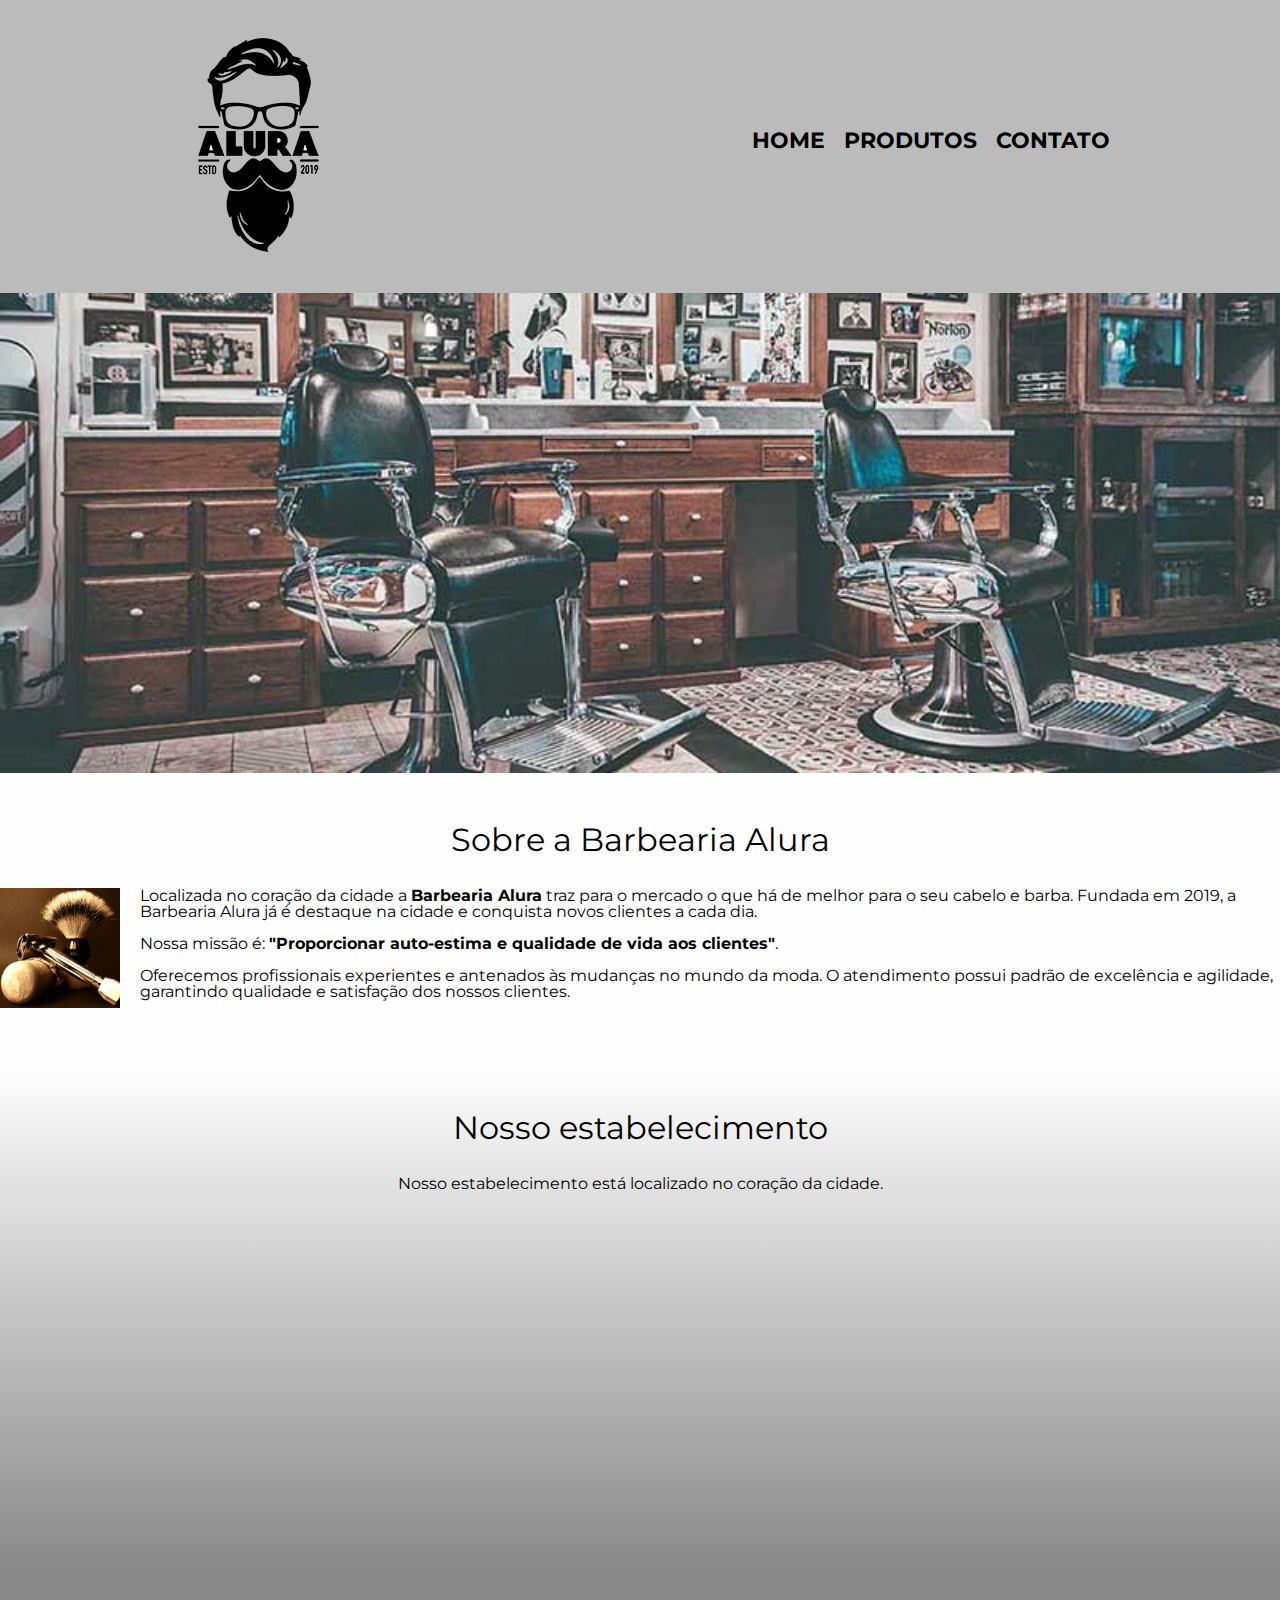
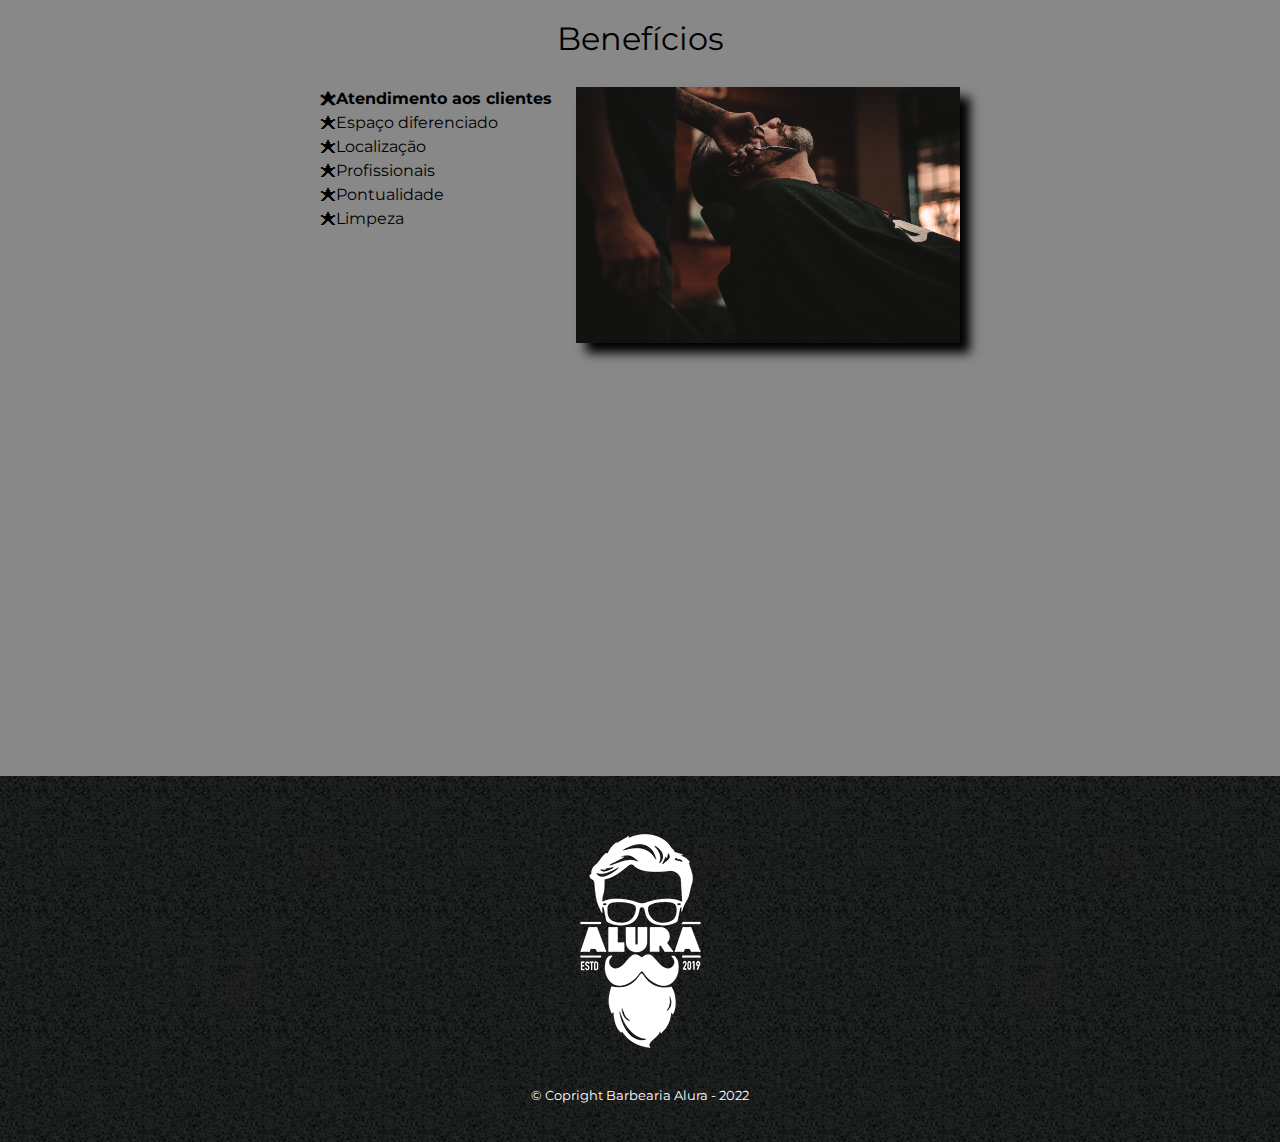
<file: index.html>
<!DOCTYPE html>
<html lang="pt-br">
    <head>
        <meta charset="UTF-8">
        <meta name="viewport" content="width=device-width">
        <title>Barbearia Alura</title>
        <link rel="stylesheet" href="reset.css">
        <link rel="stylesheet" href="style.css">
        <link href="https://fonts.googleapis.com/css2?family=Montserrat&display=swap" rel="stylesheet">
    </head>

    <body>

        <header>
            <div class="caixa">
            <h1><img src="logo.png"></h1>

                <nav>
                    <ul>
                        <li><a href="index.html">Home</a></li>
                        <li><a href="produtos.html">Produtos</a></li>
                        <li><a href="contato.html">Contato</a></li>
                    </ul>
                </nav>
            </div>
        </header>

        <img class="banner" src="banner.jpg">

        <main>
            <section class="principal">
                <h2 class="titulo-principal">Sobre a Barbearia Alura</h2>

                <img class="utensilios" src="utensilios.jpg" alt="Utensilios de um barbeiro">

                <p>Localizada no coração da cidade a <strong>Barbearia Alura</strong> traz para o mercado o que há de melhor para o seu cabelo e barba. Fundada em 2019, a Barbearia Alura já é destaque na cidade e conquista novos clientes a cada dia.</p>

                <p id="missao"><em>Nossa missão é: <strong>"Proporcionar auto-estima e qualidade de vida aos clientes"</strong>.</em></p>

                <p>Oferecemos profissionais experientes e antenados às mudanças no mundo da moda. O atendimento possui padrão de excelência e agilidade, garantindo qualidade e satisfação dos nossos clientes.</p>
            </section>

            <section class="mapa">
                <h3 class="titulo-principal">Nosso estabelecimento</h3>
                <p>Nosso estabelecimento está localizado no coração da cidade.</p>
                
                <div class="mapa-conteudo">
                    <iframe src="https://www.google.com/maps/embed?pb=!1m16!1m12!1m3!1d58513.978022272306!2d-46.62718291250318!3d-23.564003018683074!2m3!1f0!2f0!3f0!3m2!1i1024!2i768!4f13.1!2m1!1salura%20sao%20paulo!5e0!3m2!1spt-BR!2sbr!4v1649362112066!5m2!1spt-BR!2sbr" width="100%" height="300" style="border:0;" allowfullscreen="" loading="lazy" referrerpolicy="no-referrer-when-downgrade"></iframe>
                </div>
            </section>


            <section class="beneficios">
                <h3 class="titulo-principal">Benefícios</h3>
                
                <div class="conteudo-beneficios">
                <ul class="lista-beneficios">
                    <li class="itens">Atendimento aos clientes</li>
                    <li class="itens">Espaço diferenciado</li>
                    <li class="itens">Localização </li>
                    <li class="itens">Profissionais</li>
                    <li class="itens">Pontualidade</li>
                    <li class="itens">Limpeza</li>
                </ul><img src="beneficios.jpg" class="imagem-beneficios">
            </div>

                <div class="video">
                    <iframe width="100%" height="315" src="https://www.youtube.com/embed/wcVVXUV0YUY" title="YouTube video player" frameborder="0" allow="accelerometer; autoplay; clipboard-write; encrypted-media; gyroscope; picture-in-picture" allowfullscreen></iframe>
                </section>
            </div>

        </main>

        <footer>
            <img src="logo-branco.png">
            <p class="copyright">&copy; Copright Barbearia Alura - 2022</p>
        </footer>
    </body>
</html>
</file>
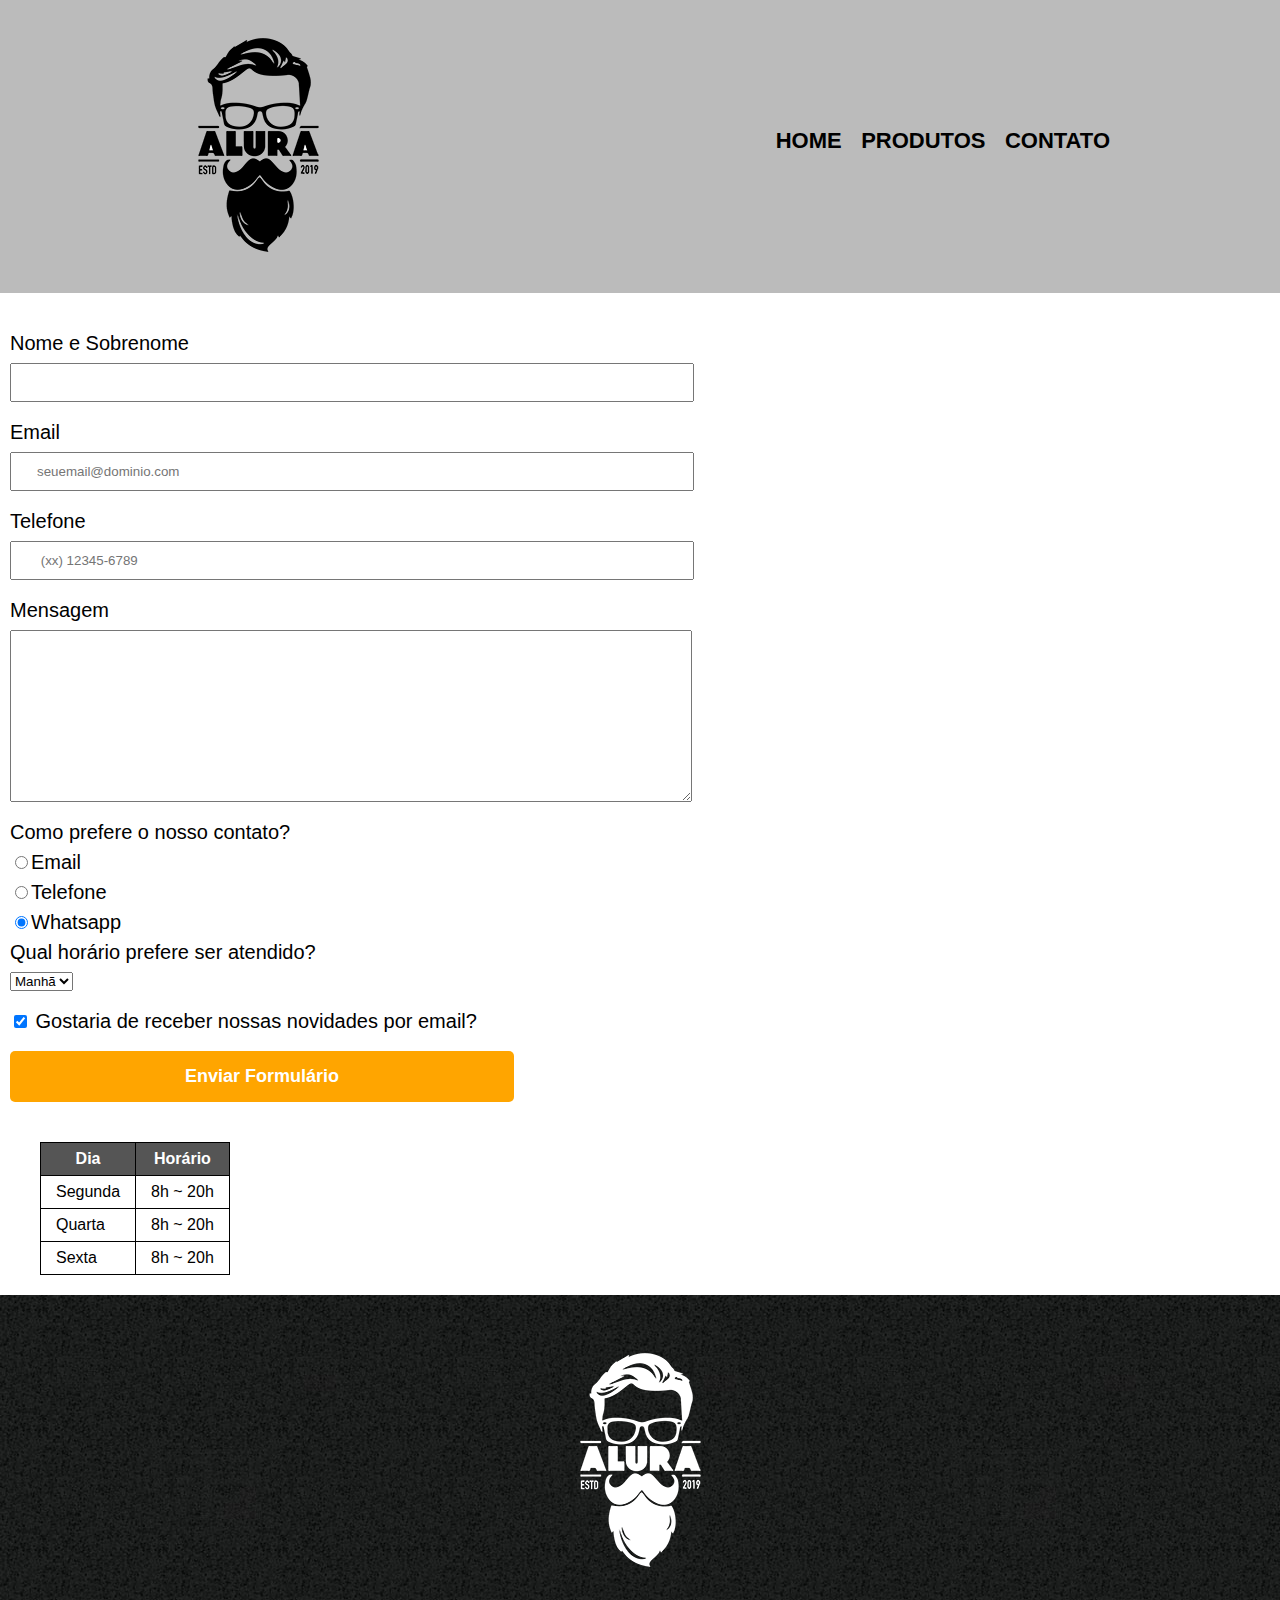
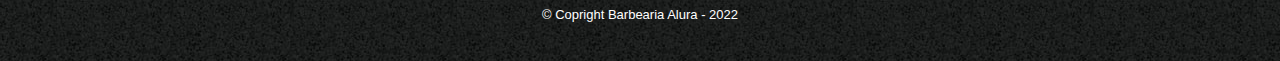
<file: contato.html>
<!DOCTYPE html>

<html>
    <head>
        <meta charset="UTF-8">
        <meta name="viewport" content="width=device-width">
        <title>Contato - Barbearia Alura</title>

        <link rel="stylesheet" href="reset.css">
        <link rel="stylesheet" href="style.css">
    </head>
        
    <body>
        <header>
            <div class="caixa">
            <h1><img src="logo.png" alt="Logo da Barbearia Alura"></h1>

                <nav>
                    <ul>
                        <li><a href="index.html">Home</a></li>
                        <li><a href="produtos.html">Produtos</a></li>
                        <li><a href="contato.html">Contato</a></li>
                    </ul>
                </nav>
            </div>
        </header>

        <main>
            <form>
                <label for="nomesobrenome">Nome e Sobrenome</label>
                <input type="text" id="nomesobrenome" class="input-padrao" required>

                <label for="email">Email</label>
                <input type="email" id="email" class="input-padrao" required placeholder="seuemail@dominio.com">

                <label for="telefone">Telefone</label>
                <input type="tel" id="telefone" class="input-padrao" required placeholder=" (xx) 12345-6789">

                <label for="mensagem">Mensagem</label>
                <textarea cols="70" rows="10" id="mensagem" class="input-padrao" required></textarea>

                <fieldset>
                    <legend>Como prefere o nosso contato?</legend>
                    <label for="radio-email"> <input type="radio" name="contato" value="email" id="radio-email">Email</label>
                   

                    <label for="radio-telefone"><input type="radio" name="contato" value="telefone" id="radio-telefone">Telefone</label>
                    

                    <label for="radio-whatsapp"><input type="radio" name="contato" value="whatsapp" id="radio-whatsapp" checked>Whatsapp</label>
                    
                </fieldset>

                <fieldset>
                    <legend>Qual horário prefere ser atendido?</legend>
                    <select>
                        <option>Manhã</option>
                        <option>Tarde</option>
                        <option>Noite</option>
                    </select>
                </fieldset>

                <label class="checkbox"><input type="checkbox" checked> Gostaria de receber nossas novidades por email?</label>

                <input type="submit" value="Enviar Formulário" class="enviar">
            </form>

            <table>
                <thead>
                    <tr>
                        <th>Dia</th>
                        <th>Horário</th>
                    </tr>
                </thead>
                <tr>
                <tbody>
                        <td>Segunda</td>
                        <td>8h ~ 20h</td>
                    </tr>
                    <tr>
                        <td>Quarta</td>
                        <td>8h ~ 20h</td>
                    </tr>
                    <tr>
                        <td>Sexta</td>
                        <td>8h ~ 20h</td>
                    </tr>
                </tbody>
   
            </table>



        </main>

        <footer>
            <img src="logo-branco.png" alt="Logo da Barbearia Alura">
            <p class="copyright">&copy; Copright Barbearia Alura - 2022</p>
        </footer>
    </body>
</html>
</file>
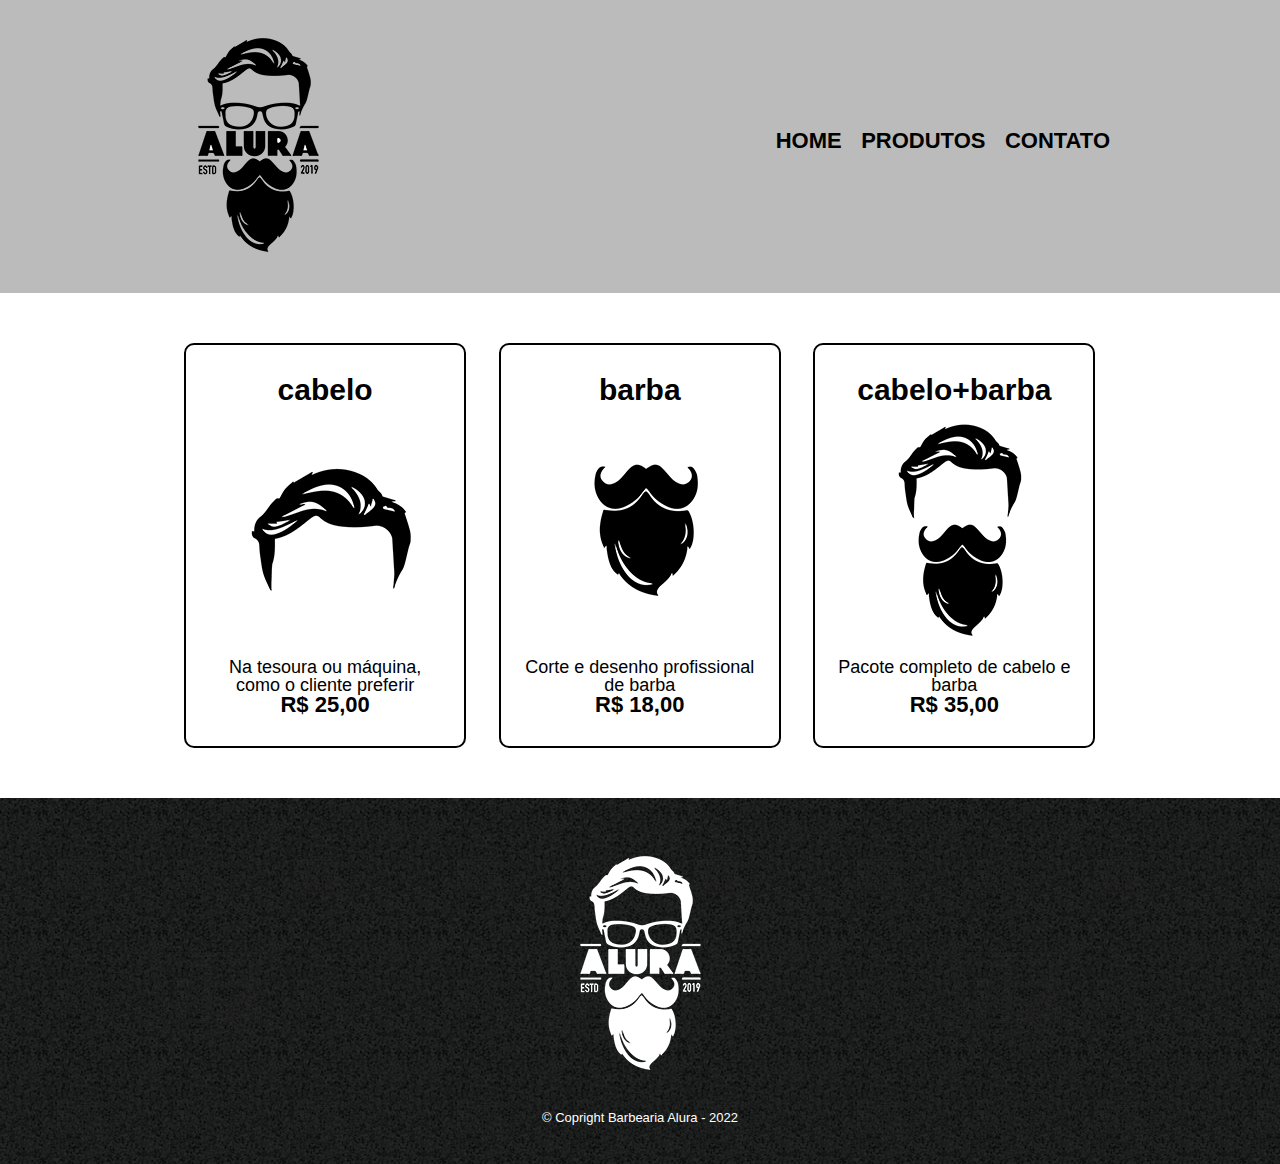
<file: produtos.html>
<!DOCTYPE html>

<html>
    <head>
        <meta charset="UTF-8">
        <meta name="viewport" content="width=device-width">
        <title>Produtos - Barbearia Alura</title>

        <link rel="stylesheet" href="reset.css">
        <link rel="stylesheet" href="style.css">
    </head>
        
    <body>
        <header>
            <div class="caixa">
            <h1><img src="logo.png"></h1>

                <nav>
                    <ul>
                        <li><a href="index.html">Home</a></li>
                        <li><a href="produtos.html">Produtos</a></li>
                        <li><a href="contato.html">Contato</a></li>
                    </ul>
                </nav>
            </div>
        </header>

        <main>
            <ul class="produtos">
                <li>
                    <h2>cabelo</h2>
                    <img src="cabelo.jpg">
                    <p class="produto-descricao">Na tesoura ou máquina, como o cliente preferir</p>
                    <p class="produto-preco">R$ 25,00</p>
                </li>
                <li>
                    <h2>barba</h2>
                    <img src="barba.jpg">
                    <p class="produto-descricao">Corte e desenho profissional de barba</p>
                    <p class="produto-preco">R$ 18,00</p>
                </li>
                <li>
                    <h2>cabelo+barba</h2>
                    <img src="cabelo+barba.jpg">
                    <p class="produto-descricao">Pacote completo de cabelo e barba</p>
                    <p class="produto-preco">R$ 35,00</p>
                </li>
            </ul>
        </main>

        <footer>
            <img src="logo-branco.png">
            <p class="copyright">&copy; Copright Barbearia Alura - 2022</p>
        </footer>
    </body>
</html>
</file>
<file: style.css>
body {
    font-family: 'Montserrat', sans-serif;
}

header {
    background: #bbbbbb;
    padding: 20px 0;
}

.caixa {
    position: relative;
    width: 940px;
    margin: 0 auto;
}

nav {
    position: absolute;
    top: 110px;
    right: 0;
}

nav li {
    display: inline;
    margin: 0 0 0 15px;
}

nav a {
    text-transform: uppercase;
    color: #000000;
    font-weight: bold;
    font-size: 22px;
    text-decoration: none;
}

nav a:hover {
    color: #c78c19;
    text-decoration: underline;
}

.produtos {
    width: 940px;
    margin: 0 auto;
    padding: 50px 0;
}

.produtos li{
    display: inline-block;
    text-align: center;
    width: 30%;
    vertical-align: top;
    padding: 50px 0;
    margin: 0 1.5%;
    padding: 30px 20px;
    box-sizing: border-box;
    border: 2px solid #000000;
    border-radius: 10px;
}

.produtos li:hover {
    border-color: #c78c19;
}

.produtos li:active {
    border-color: #088c19;
}

.produtos li:hover h2 {
    font-size: 34px;
}

.produtos h2 {
    font-size: 30px;
    font-weight: bold;
}

.produto-descricao {
    font-size: 18px;

}

.produto-preco {
    font-size: 22px;
    font-weight: bold;
}

footer {
    text-align: center;
    background: url(bg.jpg);
    padding: 40px 0;
}

.copyright {
    color: #FFFFFF;
    font-size: 13px;
    margin: 20px 0 0;
}

form {
    margin: 40px 10px;
}

form label, form legend {
    display: block;
    font-size: 20px;
    margin: 0 0 10px;
}

.input-padrao {
    display: block;
    margin: 0 0 20px;
    padding: 10px 25px;
    width: 50%;
    
}

.checkbox {
    margin: 20px 0;
}

.enviar {
    width: 40%;
    padding: 15px 0;
    background: orange;
    color: white;
    font-weight: bold;
    font-size: 18px;
    border: none;
    border-radius: 5px;
    transition: 1s all;
    cursor: pointer;
    
}

.enviar:hover {
    background: darkorange;
    transform: scale(1.2);
}

table {
    margin: 20px 40px;
}

thead {
    background: #555555;
    color: white;
    font-weight: bold;
}

td , th{
    border: 1px solid #000000;
    padding: 8px 15px;
}

/* css da pagina inicial */
.banner {
    width: 100%;
}

.titulo-principal {
    text-align: center;
    font-size: 2em;
    margin: 0 0 1em;
    clear: left;
}

.principal {
    padding: 3em 0;
    background: #FEFEFE;
}

.principal p {
    margin: 0 0 1em;
}

.principal strong {
    font-weight: bold;
}

.princial em {
    font-style: italic;
}

.mapa {
    padding: 3em 0;
    background: linear-gradient(#FEFEFE,#888888);
}

.mapa-conteudo {
    width: 940px;
    margin: 0 auto;
}

.mapa p {
    margin: 0 0 2em;
    text-align: center;
}

.beneficios {
    padding: 3em 0;
    background: #888888;
}

.utensilios {
    width: 120px;
    float: left;
    margin: 0 20px 20px 0;
}

.conteudo-beneficios {
    width: 640px;
    margin: 0 auto;
}

.lista-beneficios {
    width: 40%;
    display: inline-block;
    vertical-align: top;
}

.itens {
    line-height: 1.5;
}

.itens::before {
    content: "🟊";
}

.itens:first-child {
    font-weight: bold;
}

.imagem-beneficios {
    width: 60%;
    opacity: 1;
    transition: 400ms;
    box-shadow: 10px 10px 10px 0 #000000;
}

.imagem-beneficios:hover {
    opacity: 0.3;
}

.video {
    width: 560px;
    margin: 2em auto;
}

@media screen and (max-width: 480px) {
    .caixa, .princial, .conteudo-beneficios, .mapa-conteudo, .video, .produtos, form {
        width: auto;
    }

    h1 {
        text-align: center;
    }

    nav {
        position: static;
    }

    .lista-beneficios, .imagem-beneficios, {
        width: 100%;
    }

    .produtos li {
        margin: auto;
        width: 100%;
    }
}
</file>
